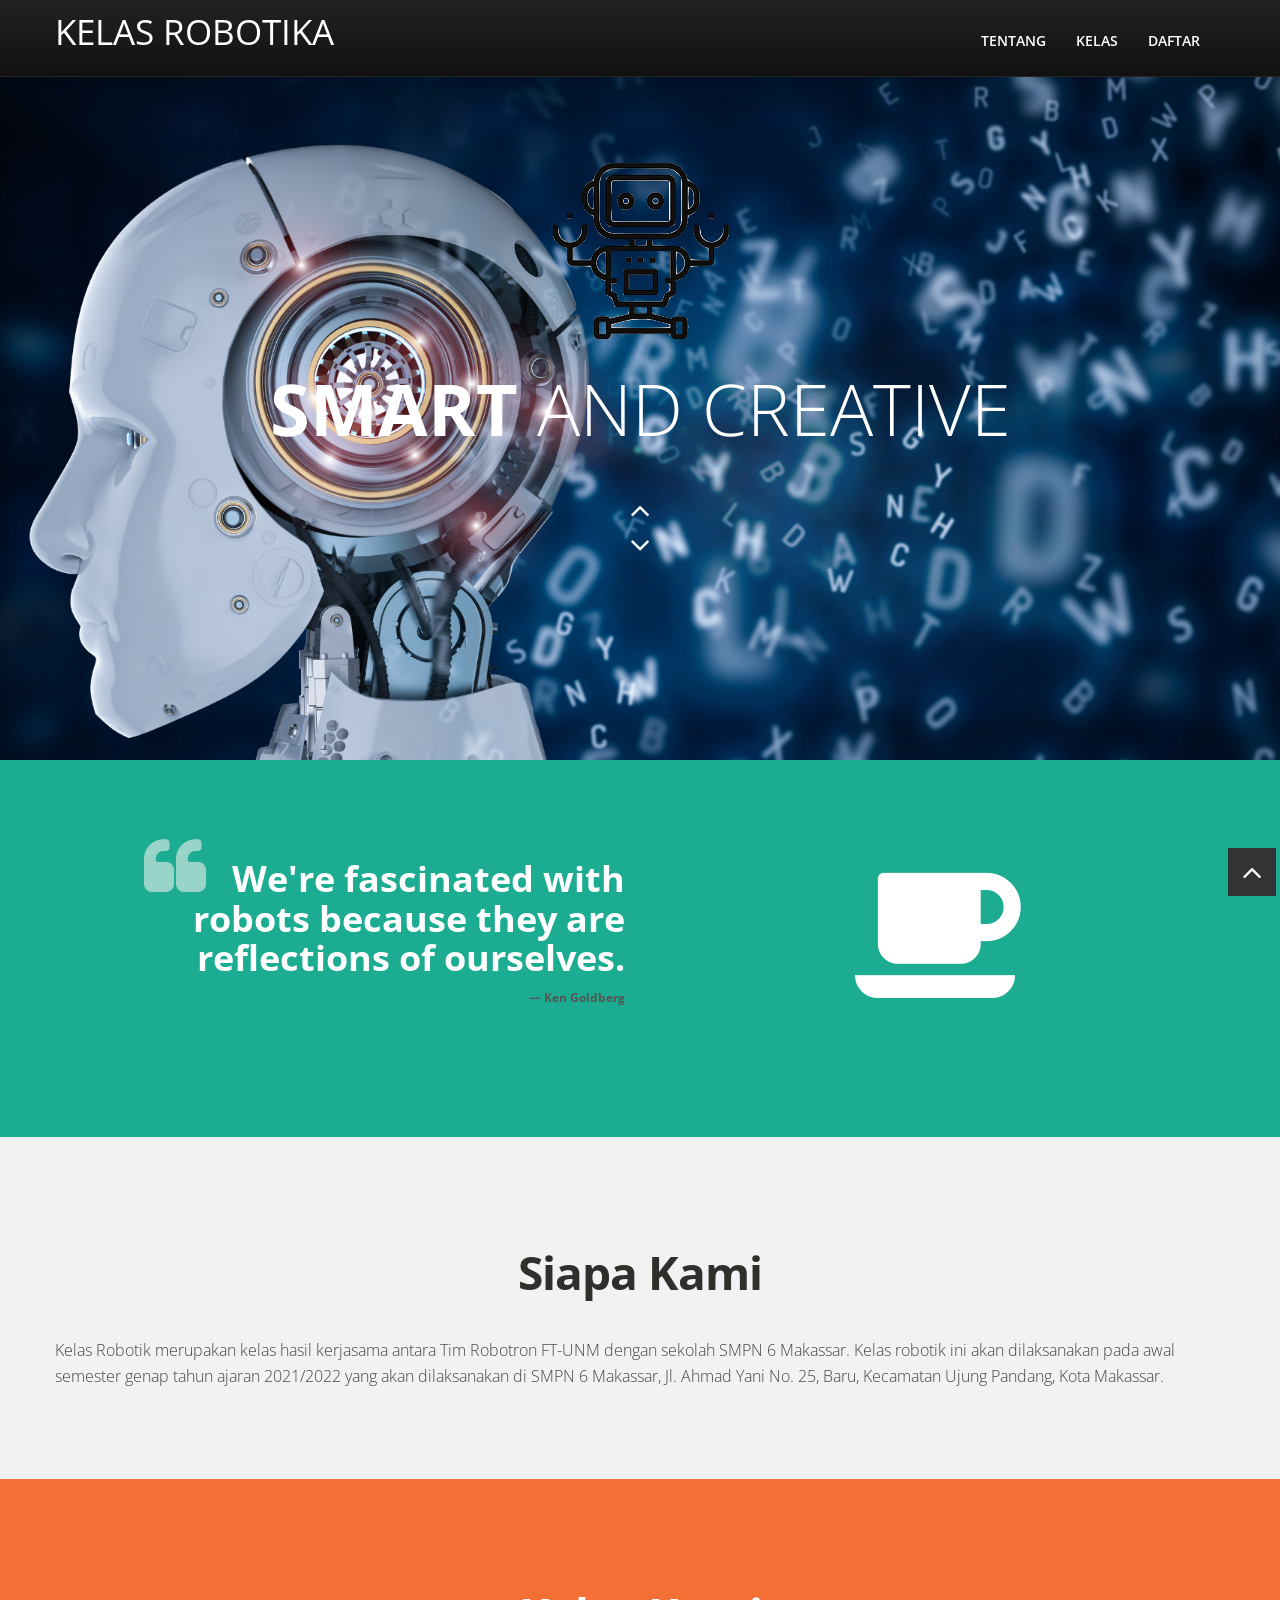
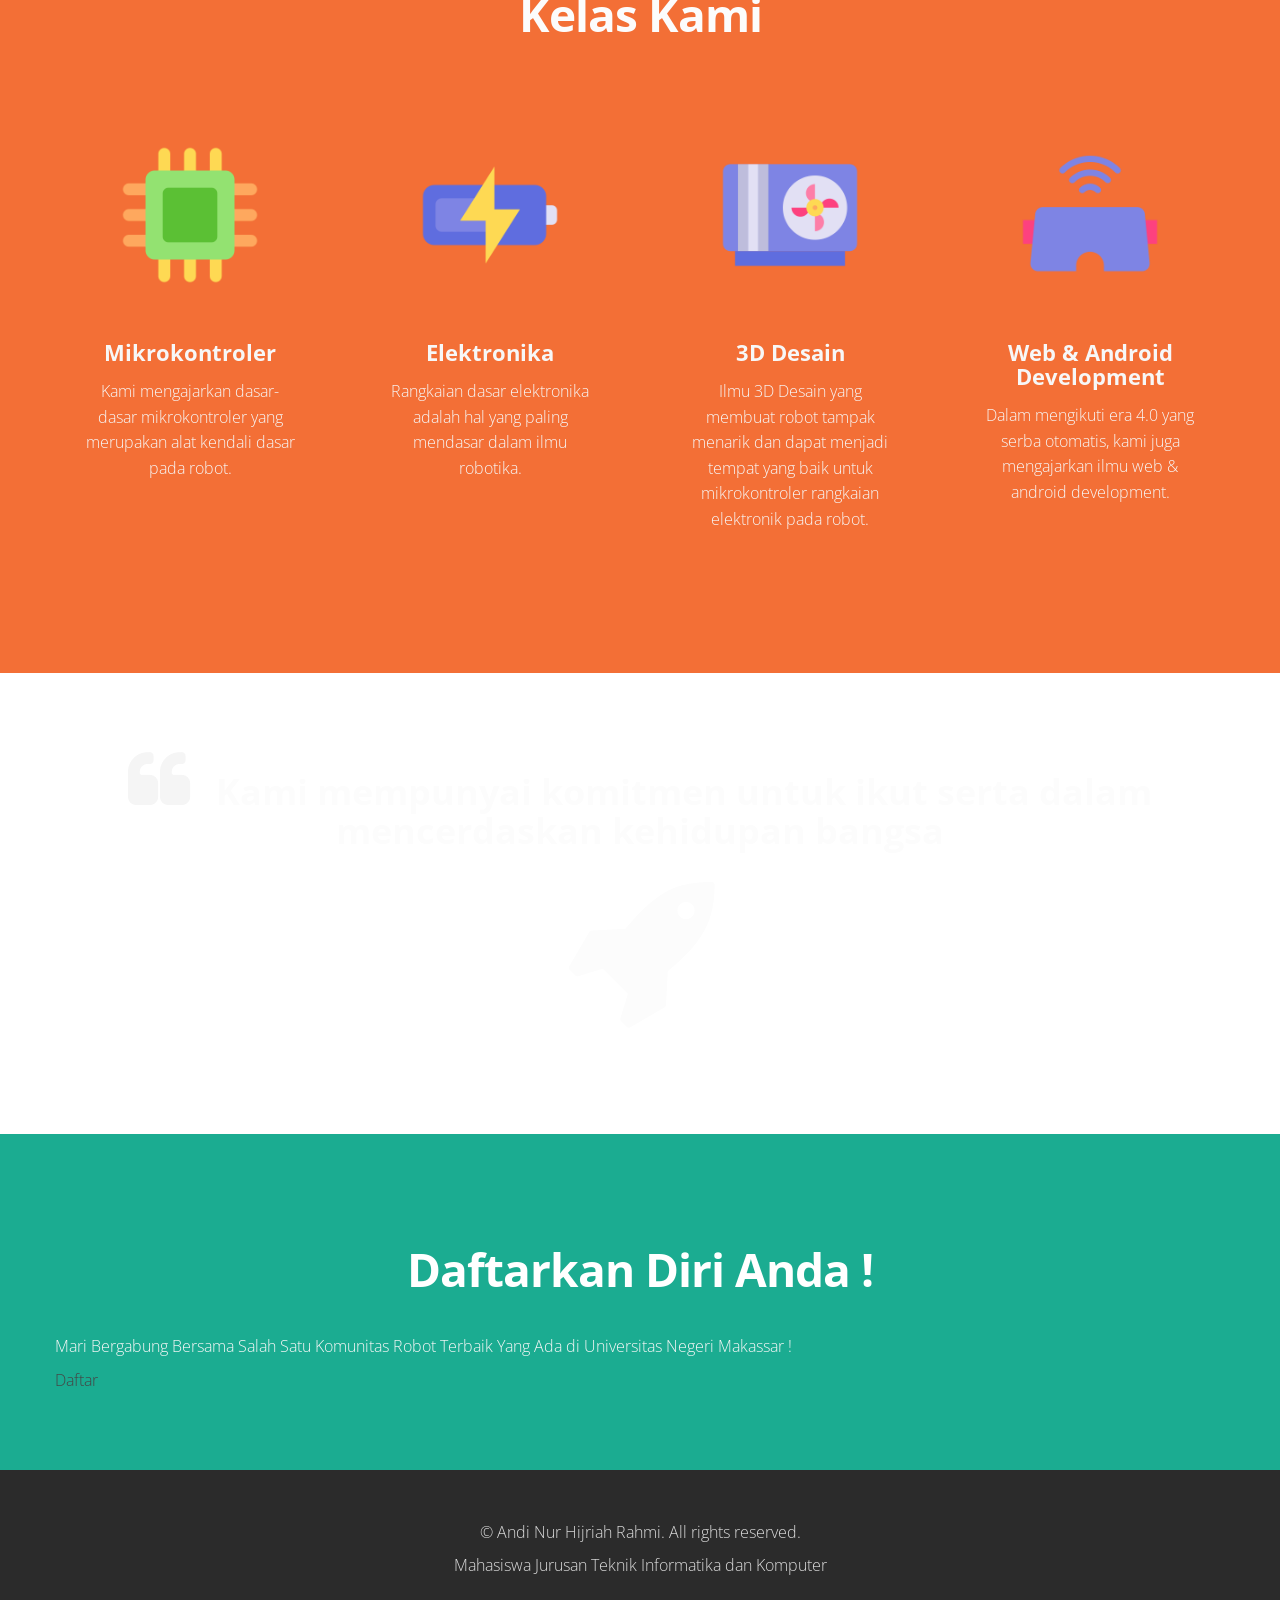
<file: index.html>
<!DOCTYPE HTML>
<html lang="en">

<head>
	<meta charset="utf-8">
	<title>Kelas Robotika</title>
	<meta name="viewport" content="width=device-width, initial-scale=1.0">
	<meta name="description" content="">
	<meta name="author" content="">
	<link href="css/bootstrap-responsive.css" rel="stylesheet">
	<link href="css/style.css" rel="stylesheet">
	<link href="color/default.css" rel="stylesheet">
	<!-- <link rel="shortcut icon" href="img/favicon.ico"> -->
	<!-- =======================================================
    Theme Name: Maxim
    Theme URL: https://bootstrapmade.com/maxim-free-onepage-bootstrap-theme/
    Author: BootstrapMade.com
    Author URL: https://bootstrapmade.com
	======================================================= -->
</head>

<body>
	<!-- navbar -->
	<div class="navbar-wrapper">
		<div class="navbar navbar-inverse navbar-fixed-top">
			<div class="navbar-inner">
				<div class="container">
					<!-- Responsive navbar -->
					<a class="btn btn-navbar" data-toggle="collapse" data-target=".nav-collapse"><span class="icon-bar"></span><span class="icon-bar"></span><span class="icon-bar"></span>
				</a>
					<h1 class="brand"><a href="index.html">Kelas Robotika</a></h1>
					<!-- navigation -->
					<nav class="pull-right nav-collapse collapse">
						<ul id="menu-main" class="nav">
							<li><a title="team" href="#about">Tentang</a></li>
							<li><a title="services" href="#services">Kelas</a></li>
							<!-- <li><a title="works" href="#works">Works</a></li>
							<li><a title="blog" href="#blog">Blog</a></li> -->
							<li><a title="contact" href="#contact">Daftar</a></li>
							<!-- <li><a href="page.html">Page</a></li> -->
						</ul>
					</nav>
				</div>
			</div>
		</div>
	</div>
	<!-- Header area -->
	<div id="header-wrapper" class="header-slider">
		<header class="clearfix">
			<div class="logo">
				<img src="img/logorobot.png" alt="" />
			</div>
			<div class="container">
				<div class="row">
					<div class="span12">
						<div id="main-flexslider" class="flexslider">
							<ul class="slides">
								<li>
									<p class="home-slide-content">
										<strong>Smart</strong> and Creative
									</p>
								</li>
								<li>
									<p class="home-slide-content">
										Easy <strong>Class </strong>
									</p>
								</li>
								<li>
									<p class="home-slide-content">
										Modern <strong>simplicity</strong>
									</p>
								</li>
							</ul>
						</div>
						<!-- end slider -->
					</div>
				</div>
			</div>
		</header>
	</div>
	<!-- spacer section -->
	<section class="spacer green">
		<div class="container">
			<div class="row">
				<div class="span6 alignright flyLeft">
					<blockquote class="large">
						We're fascinated with robots because they are reflections of ourselves. <cite>Ken Goldberg</cite>
					</blockquote>
				</div>
				<div class="span6 aligncenter flyRight">
					<i class="icon-coffee icon-10x"></i>
				</div>
			</div>
		</div>
	</section>
	<!-- end spacer section -->
	<!-- section: team -->
	<section id="about" class="section">
		<div class="container">
			<h4>Siapa Kami</h4>
					<div>		
						<p>
							Kelas Robotik merupakan kelas hasil kerjasama antara Tim Robotron FT-UNM dengan sekolah SMPN 6 Makassar. Kelas robotik ini akan dilaksanakan pada awal semester genap tahun ajaran 2021/2022 yang akan dilaksanakan di SMPN 6 Makassar, Jl. Ahmad Yani No. 25, Baru, Kecamatan Ujung Pandang, Kota Makassar.
						</p>
					</div>
				</div>
				
		<!-- /.container -->
	</section>
	<!-- end section: team -->
	<!-- section: services -->
	<section id="services" class="section orange">
		<div class="container">
			<h4>Kelas Kami</h4>
			<!-- Four columns -->
			<div class="row">
				<div class="span3 animated-fast flyIn">
					<div class="service-box">
						<img src="img/icons/cpu.png" alt="" />
						<h2>Mikrokontroler</h2>
						<p>
							Kami mengajarkan dasar-dasar mikrokontroler yang merupakan alat kendali dasar pada robot.
						</p>
					</div>
				</div>
				<div class="span3 animated flyIn">
					<div class="service-box">
						<img src="img/icons/battery.png" alt="" />
						<h2>Elektronika</h2>
						<p>
							Rangkaian dasar elektronika adalah hal yang paling mendasar dalam ilmu robotika.
						</p>
					</div>
				</div>
				<div class="span3 animated-fast flyIn">
					<div class="service-box">
						<img src="img/icons/cooling-system.png" alt="" />
						<h2>3D Desain</h2>
						<p>
							Ilmu 3D Desain yang membuat robot tampak menarik dan dapat menjadi tempat yang baik untuk mikrokontroler rangkaian elektronik pada robot.
						</p>
					</div>
				</div>
				<div class="span3 animated-slow flyIn">
					<div class="service-box">
						<img src="img/icons/vr-glasses.png" alt="" />
						<h2>Web & Android Development
						</h2>
						<p>
							Dalam mengikuti era 4.0 yang serba otomatis, kami juga mengajarkan ilmu web & android development.
						</p>
					</div>
				</div>
			</div>
		</div>
	</section>

	</section>
	<!-- spacer section -->
	<section class="spacer bg3">
		<div class="container">
			<div class="row">
				<div class="span12 aligncenter flyLeft">
					<blockquote class="large">
						Kami mempunyai komitmen untuk ikut serta dalam mencerdaskan kehidupan bangsa
					</blockquote>
				</div>
				<div class="span12 aligncenter flyRight">
					<i class="icon-rocket icon-10x"></i>
				</div>
			</div>
		</div>
	</section>
	<!-- end spacer section -->
	<!-- end spacer section -->
	<!-- section: contact -->
	<section id="contact" class="section green">
		<div class="container">
			<h4>Daftarkan Diri Anda !</h4>
			<p>
				Mari Bergabung Bersama Salah Satu Komunitas Robot Terbaik Yang Ada di Universitas Negeri Makassar !
			</p> 
			<a href="https://hijriahrahmi.github.io/RegistrasiRobot/"> Daftar</a>
								
			</div>
		</div>
	</section>
	<footer>
		<div class="container">
			<div class="row">
				<div class="span6 offset3">
					<!-- <ul class="social-networks">
						<li><a href="#"><i class="icon-circled icon-bgdark icon-instagram icon-2x"></i></a></li>
						<li><a href="#"><i class="icon-circled icon-bgdark icon-twitter icon-2x"></i></a></li>
						<li><a href="#"><i class="icon-circled icon-bgdark icon-dribbble icon-2x"></i></a></li>
						<li><a href="#"><i class="icon-circled icon-bgdark icon-pinterest icon-2x"></i></a></li>
					</ul> -->
					<p class="copyright">
						&copy; Andi Nur Hijriah Rahmi. All rights reserved.
						<div class="credits">
											Mahasiswa <a href="https://tik.ft.unm.ac.id/">Jurusan Teknik Informatika dan Komputer</a>
						</div>
					</p>
				</div>
			</div>
		</div>
		<!-- ./container -->
	</footer>
	<a href="#" class="scrollup"><i class="icon-angle-up icon-square icon-bgdark icon-2x"></i></a>
	<script src="js/jquery.js"></script>
	<script src="js/jquery.scrollTo.js"></script>
	<script src="js/jquery.nav.js"></script>
	<script src="js/jquery.localScroll.js"></script>
	<script src="js/bootstrap.js"></script>
	<script src="js/jquery.prettyPhoto.js"></script>
	<script src="js/isotope.js"></script>
	<script src="js/jquery.flexslider.js"></script>
	<script src="js/inview.js"></script>
	<script src="js/animate.js"></script>
	<script src="js/custom.js"></script>
	<script src="contactform/contactform.js"></script>

</body>

</html>
</file>
<file: color/default.css>
::-moz-selection {
background:#e06d5e;
}
::selection {
background:#e06d5e;
}

.navbar .brand a:hover {
	color:#1BAC91;
}



ul#menu-main > li > a:hover {
	color: #1BAC91;
}


ul#menu-main > li > a:focus,ul#menu-main > li > a:active, ul#menu-main > li > a.selected, ul#menu-main li a.selected:active    {
	color: #1BAC91;
}
#header-wrapper h1 span {
	color:#1BAC91;
}

#header-wrapper input[type=submit] {
	background: #1BAC91 !important;
}

#theme-form input[type=submit] {
	background: #1BAC91 !important;
}

.btn.btn-theme {
	background: #26c8aa !important;
}

/* blog */
.home-post .post-meta {
	background: #1BAC91;
}

/* com */
.tabbable ul.nav-tabs li.active a,.tabbable ul.nav-tabs li a:hover {
	color: #1BAC91;
}
.accordion .accordion-heading a.active {
	color: #1BAC91;
}

#tweet ul li a {
	color: #1BAC91;
}


/* works */
#filters ul li a:hover h5, #filters ul li a.active h5 {
	background: #1BAC91;
	border-color: #1BAC91;
}

.portfolio .portfolio-overlay {
	background: #1BAC91;
}

/* icon */
i.icon-bgdark:hover {
	background: #26c8aa;
}

i.icon-bgdark.active {
	background: #e06d5e;
}
</file>
<file: css/style.css>
/*
    Theme Name: Maxim
    Theme URL: https://bootstrapmade.com/maxim-free-onepage-bootstrap-theme/
    Author: BootstrapMade.com
    Author URL: https://bootstrapmade.com
*/

/*
===========================
CONTENTS:

01 General
02 Typography
03 Non-semantic
04 Navbar
05 Page sections
06 Footer
07 Icons
08 Buttons
09 Media queries 
===========================
*/
/* Import css */
/* Google font */
@import url('https://fonts.googleapis.com/css?family=Open+Sans:300,400,600,700');
/* bootstrap */
@import url('bootstrap.css');
/* bootstrap responsive */
@import url('bootstrap-responsive.css');
/* prettyPhoto */
@import url('prettyPhoto.css');
/* flexslider */
@import url('flexslider.css');

/* font awesome */
@import url('font-awesome.css');
/* overwrite */
@import url('overwrite.css');
/* animation */
@import url('animate.css');



/* =========================================================
01. General
============================================================ */

div, article, section, header, footer, nav, li {
	position:relative;
}
.group:after {
	display:block;
	height:0;
	clear:both;
	content:".";
	visibility:hidden; /* For clearing */
}
body {
	background:#fff;
	color: #444;
	font-size: 16px;
	font-weight:300;
	font-family:'Open Sans', Arial, sans-serif;
}

body {
    padding-top: 60px; /* 60px to make the container go all the way to the bottom of the topbar */
}

::-moz-selection {
	color:#333;
}
::selection {
	color:#333;
}

/* scroll to top */
.scrollup{
    position:fixed;
	width:32px;
	height:32px;
    bottom:20px;
    right:20px;
}

a.scrollup {
	outline:0;
	text-decoration:none;
}

a.scrollup:hover,a.scrollup:active,a.scrollup:focus {
	opacity:1;
	text-decoration:none;
	-webkit-transition: all 400ms ease-out 0s;	
	   -moz-transition: all 400ms ease-out 0s;
		 -o-transition: all 400ms ease-out 0s;
		    transition: all 400ms ease-out 0s;
}
a.scrollup i:hover {
	text-decoration:none;
}

.blankdivider10 {
	height: 10px;
	display: block;
}

.blankdivider20 {
	height: 20px;
	display: block;
}
.blankdivider30 {
	height: 30px;
	display: block;
}

.row {
	margin-bottom:30px;
}

.row .row{
	margin-bottom:30px;
}

.row.nomargin {
	margin-bottom:0;
}


/*---------- forms ----------*/

input[type=text], input[type=submit], textarea {
	width: 100%;
	padding: 0.5em;
	font-size: 1em;
	margin-bottom: 1.5em;
	box-sizing: border-box;
	-moz-box-sizing: border-box;
	-webkit-box-sizing: border-box;
}
input, button, select, textarea {
	font-family:'Open Sans', Arial, sans-serif;
}
/* =========================================================
02. Typography
============================================================ */

p {
	line-height: 1.6em;
	margin: 0 0 10px 0;
}

blockquote {
	font-size:18px;
	border:none;
	padding:0;
}

blockquote.large {
	font-size:36px;
	font-weight:700;
	line-height:1.1em;
}
blockquote.large:before {
	font-size:64px;
	font-family: FontAwesome;
	content: "\f10d";
	margin-right:20px;
}

blockquote cite 						{ display:block; font-size:12px;}
blockquote cite:before 					{ content:"\2014 \0020"; }
blockquote cite a,
blockquote cite a:visited,
blockquote cite a:visited 				{ color:#555; }

ul, ol {
	font-size: 1em; /* 16px */
	line-height: 1.5; /* 24px */
	margin: 0 0 1.5em 0;
}
body, input, textarea {
}

a {
  color: #454545;
  text-decoration: none;
}

a:hover, a:active {
	text-decoration: underline;
}
h1, h2, h3, h4, h5, h6 {
	font-weight: 400;
	color: #312f2b;
	line-height:1.1em;
	font-family:'Open Sans', Arial, sans-serif;
}
h1 {
	font-size: 36px;
	margin-bottom:20px;
}
h2 {
	font-size: 30px;
	margin-bottom:20px;
}
h3 {
	font-size: 26px;
	margin-bottom:20px;
}
h4 {
	font-size: 22px;
	margin-bottom:20px;
}
h5 {
	font-size: 18px;
	margin-bottom:15px;
}
h6 {
	font-size: 16px;
	margin-bottom:10px;
}
strong {
	font-weight:700;
	font-family: 'Open Sans', sans-serif;
}
small {
	font-size: 0.75em; /* 12px */
	line-height: 2; /* 24px */
	margin-top: 2em;
	margin-bottom: 0em;
}
em {
	font-style: normal;
	font-family: 'Open Sans';
}
.muted {
	color: #A5A5A2;
}
.impressed {
	text-shadow:
 -1px -1px 0 rgba(0, 0, 0, 0.5), /* shadow */  1px 1px 0 rgba(255, 255, 255, 0.9); /* highlight */
}

h2.pagetitle {
	color:#fff;
	font-size:46px;
}

/* =========================================================
03. Misc
============================================================ */

.hide-text {
	text-indent: 100%;
	white-space: nowrap;
	overflow: hidden;
	font-size: 1em;
}
.alignright {
	text-align: right;
}
.alignleft {
	text-align: left;
}
.aligncenter {
	text-align: center;
}
.medium {
	font-weight: normal;
}

/* =========================================================
04. Navigation
============================================================ */

.navbar-fixed-top .container {
/* Uncomment to make nav expand full width */
 /*	width: auto; */
}
.navbar .brand {
	margin-left:0;
	padding: 0;
	margin-top: 1.05em;
}
.navbar .brand a {
	padding: 0;
	color: #fff;
	font-size: 1.75em;
	margin-left: 0;
	font-weight: 400;
	text-transform:uppercase;
}
.navbar .brand a:hover {
	text-decoration: none;
 transition: color .15s linear;
 -webkit-transition: color .15s linear;
 -moz-transition: color .15s linear;
}
.navbar .brand a:focus {
	outline: none;
}
.navbar-inner {
	min-height: 4.75em;
}
.navbar-inverse .navbar-inner {
	background-repeat: repeat;
	background-color: #0b333f;
}
.navbar-wrapper {
	overflow:hidden;
}
#menu-main {
	margin-top: 1.125em;
}
ul#menu-main > li > a {
	font-weight: 600;
	color: #fff;
	font-size:14px;
	text-transform:uppercase;
}
ul#menu-main > li > a:hover {
	padding: 9px 15px;
	border-radius: 3px;
	-webkit-border-radius: 3px;
	-moz-border-radius: 3px;
}
ul#menu-main > li > a:focus {
	outline:0;
}

.navbar-inverse .brand, .navbar-inverse .nav > li > a {
	text-shadow: none;
}


/* =========================================================
05. Page sections
============================================================ */

/* === section header === */

#header-wrapper {
	width: 100%;
	min-height: 600px;
	margin-top: -60px;
	padding-top:160px;
	text-align:center;
}


#header-wrapper h1 {
	color: #FFFFFF;
	font-size: 4em;
	font-weight: 400;
	margin: 1em 0;
}
#header-wrapper h2 {
	color: #fff;
	font-family: 'Open Sans', sans serif;
	font-size: 2em;
	font-weight: normal;
	margin: 0.5em 0;
	text-shadow: 1px 1px 1px #333333;
}

header .logo {
	text-align:center;
	margin-bottom:30px;
}

/* --- Header slider --- */
#header-wrapper.header-slider {
	background: #444 url(../img/bg/bg2.png) no-repeat center center fixed;
	-webkit-background-size: cover;
	-moz-background-size: cover;
	-o-background-size: cover;
	background-size: cover;
}

#main-flexslider ul.slides li p {
	font-size: 72px;
	text-transform: uppercase;
	position: relative;
	margin-bottom: 0px;
	text-align: center;
	line-height: 1;
	color:#fff;
}
#main-flexslider.flexslider {
		margin:0;
		background:none;
		border:none;
	-webkit-border-radius: 0;
	-moz-border-radius: 0;
	-o-border-radius: 0;
	border-radius: 0;
	box-shadow: none;
	-webkit-box-shadow: none;
	-moz-box-shadow: none;
	-o-box-shadow: none;
}



/* --- Header subscribe form --- */

#header-wrapper input[type=text] {
	background: rgba(227, 231, 228, 1);
	font-family: 'Open Sans', sans serif;
	font-size: 1.3125em;
	border: 0;
	text-align: center;
	vertical-align: middle;
	margin-bottom:0 !important;
}
#header-wrapper input[type=text]:focus {
	background: #43413e;
	color: #eff1ef;
	transition: background 0.25 ease-in;
	-moz-transition: background 0.25 ease-in;
	-webkit-transition: background 0.25 ease-in;
}
#header-wrapper input[type=text] {
	height: 2.9em;
	width:50%;
}
#header-wrapper input[type=submit] {
	color: #fff;
	width: 185px;
	height: 2.9em;
	font-size: 1.3125em; /* 21px */
	padding:0.5em;
	letter-spacing: 0.05em;
	margin: 0;
	border: 0;
	text-transform: none;
	border-radius: 3px;
	-moz-border-radius: 3px;
	-webkit-border-radius: 3px;
}
#header-wrapper input[type=submit]:hover, #header-wrapper input[type=submit]:active {
	background: #43413e !important;
}


section.section {
	padding: 100px 0 80px;
}
section.section h4 {
	text-align: center;
	margin-bottom: 40px;
	font-size: 46px;
	font-weight: 700;
	letter-spacing: -1px;
}
section.inner {
	padding: 50px 0 50px;
}



.section.orange h4 ,.section.green h4{
	color: #fcfcfc;
}
.section.orange p,.section.green p {
	color: #f7f7f7;
}


/* === section spacer === */

section.spacer {
	padding:90px 0 70px;
	color:#fcfcfc;
}

.spacer.green,.section.green {
	background:#1bac91;
}

.spacer.green,.section.green h4 {
	color:#fff;
}

.spacer.yellow,.section.yellow  {
	background:#ffe873;
}
.spacer.orange,.section.orange {
	background:#f36f36;
}

section.spacer.bg2 {
	background: url(../img/bg/bg1.jpg) 50% 0 no-repeat fixed;
	width:100%;
	height:auto;
	margin:0;	
}

section.spacer.bg3 {
	background: url(../img/bg/bg1.png) 50% 0 no-repeat fixed;
	width:100%;
	height:auto;
	margin:0;	
}

section.spacer blockquote.large:before {
	color:#eee;
	opacity:0.6;
}

section.spacer blockquote cite {
	color:#555;
}



/* === section works === */

#works h4 {
	margin-bottom:20px;
}

#portfolio {
	padding-bottom: 0;
}
/* === portfolio filter === */

#filters {
	margin-bottom: 0px;
	text-align: center;
	display: block;
	float: none;
	z-index: 2;
	position: relative;
}
#filters ul {
	margin: 0 0 20px;
	list-style: none;
	padding: 0;
}
#filters ul li {
	display: inline-block;
}
#filters ul li a {
	display: block;
	float: left;
	padding: 2px 5px;
	color: inherit;
	margin-right: 5px;
	margin-bottom: 5px;
	font-weight: 600;
}
#filters ul li a:hover,#filters ul li a:focus {
	text-decoration:none;
	outline:0;
}
#filters ul li a h5 {
	font-size: 14px;
	padding: 5px 10px 5px;
	border: 2px solid #f2f2f2;
}

#filters ul li a:hover h5, #filters ul li a.active h5 {
	color:#fcfcfc;
}




/* === portfolio wrap - grid === */
#portfolio-wrap {
	position: relative;
	padding: 0;
	width: 100.1%;
	margin: 0 auto;
	display: block;
}
#portfolio-wrap .grid {
	margin: 0;
	overflow: hidden;
	line-height: 0;
	width: 20%;
	border:0;
	padding: 0;
}
.portfolio-item.current {
	z-index: 101;
}
.portfolio-item {
	padding: 0;
	position: relative;
	overflow: hidden;
}
.portfolio-item .portfolio-image {
	overflow: hidden;
	display: block;
	position: relative;
}
.portfolio-item .portfolio-image img {
	width: 100%;
	height: auto;
}
.portfolio .portfolio-overlay {
	width: 100%;
	height: 100%;
	top: 0;
	left: 0;
	position: absolute;
	display: block;
	z-index: 4;
	opacity: 0;
	-moz-opacity: 0;
	filter: alpha(opacity=0);
	-webkit-transition: all 0.3s ease-in-out;
	-moz-transition: all 0.3s ease-in-out;
	-o-transition: all 0.3s ease-in-out;
	-ms-transition: all 0.3s ease-in-out;
	transition: all 0.3s ease-in-out;
}
.portfolio > a, .portfolio > a:hover {
	color: #ffffff;
}
.portfolio-item .portfolio > a:hover > .portfolio-overlay {
	opacity: 1;
	-moz-opacity: 1;
	filter: alpha(opacity=100);
}
.portfolio > a img {
	-webkit-transition: all 0.3s ease-in-out;
	-moz-transition: all 0.3s ease-in-out;
	-o-transition: all 0.3s ease-in-out;
	-ms-transition: all 0.3s ease-in-out;
	transition: all 0.3s ease-in-out;
}
.portfolio > a:hover img {
	-webkit-transition: all 0.3s ease-in-out;
	-moz-transition: all 0.3s ease-in-out;
	-o-transition: all 0.3s ease-in-out;
	-ms-transition: all 0.3s ease-in-out;
	transition: all 0.3s ease-in-out;
}
.portfolio .thumb-info {
	position: absolute;
	width: 100%;
	height: 100%;
	opacity: 0;
	-moz-opacity: 0;
	filter: alpha(opacity=0);
	-webkit-transition: all 0.3s ease-in-out;
	-moz-transition: all 0.3s ease-in-out;
	-o-transition: all 0.3s ease-in-out;
	-ms-transition: all 0.3s ease-in-out;
	transition: all 0.3s ease-in-out;
}
.portfolio a:hover .portfolio-overlay .thumb-info {
	opacity: 1;
	-moz-opacity: 1;
	filter: alpha(opacity=100);
}
.portfolio-overlay .thumb-info i {
	top: 50%;
}
.portfolio-overlay .thumb-info h5 {
	top: 20%;
	font-size: 18px;
}
.portfolio-overlay .thumb-info p {
	top: 50%;
	font-size: 13px;
}
.portfolio-overlay .thumb-info h5 {
	color: #ffffff;
	width: 100%;
	position: absolute;
	text-align: center;
}
.portfolio-overlay .thumb-info p {
	color: #ffffff;
	width: 100%;
	position: absolute;
	text-align: center;
	font-weight: bold;
}
.portfolio-overlay .thumb-info i {
	color: #ffffff;
	width: 100%;
	position: absolute;
	text-align: center;
	display: block;
}
/* === Isotope CSS3 transitions === */

.isotope, .isotope .isotope-item {
	-webkit-transition-duration: 0.8s;
	-moz-transition-duration: 0.8s;
	-ms-transition-duration: 0.8s;
	-o-transition-duration: 0.8s;
	transition-duration: 0.8s;
}
.isotope {
	-webkit-transition-property: height, width;
	-moz-transition-property: height, width;
	-ms-transition-property: height, width;
	-o-transition-property: height, width;
	transition-property: height, width;
}
.isotope .isotope-item {
	-webkit-transition-property: -webkit-transform, opacity;
	-moz-transition-property: -moz-transform, opacity;
	-ms-transition-property: -ms-transform, opacity;
	-o-transition-property: -o-transform, opacity;
	transition-property: transform, opacity;
}
/**** disabling Isotope CSS3 transitions ****/

.isotope.no-transition, .isotope.no-transition .isotope-item, .isotope .isotope-item.no-transition {
	-webkit-transition-duration: 0s;
	-moz-transition-duration: 0s;
	-ms-transition-duration: 0s;
	-o-transition-duration: 0s;
	transition-duration: 0s;
}


/* === section services === */

section#services h2 {
	font-size: 22px;
	margin-bottom: 15px;
	margin-top: 10px;
	text-align:center;
}
section#services p {
	margin:10px;
}


section#services .service-box {
	text-align: center;
	padding: 20px;
	-webkit-transition: all 0.3s ease-in-out;
	-moz-transition: all 0.3s ease-in-out;
	-o-transition: all 0.3s ease-in-out;
	-ms-transition: all 0.3s ease-in-out;
	transition: all 0.3s ease-in-out;
}
section#services .span3:hover {
	background:#e3e3e3;
}

section#services .service-box h2 {
	color: #f7f7f7;
	font-weight: 700;
}

section#services.section.orange .service-box:hover {
	background:#f36518;
}


/* === section blog === */

section#blog {
	background: #f2f2f2;
}

.home-post {
	background:#fff;
	
}

.home-post:hover {
	box-shadow: 0 0 16px rgba(0, 0, 0, 0.3);
	-moz-box-shadow: 0 0 16px rgba(0, 0, 0, 0.3);
	-webkit-box-shadow: 0 0 16px rgba(0, 0, 0, 0.3);
	-webkit-transition: all 0.4s ease-in-out;
	-moz-transition: all 0.4s ease-in-out;
	-o-transition: all 0.4s ease-in-out;
	-ms-transition: all 0.4s ease-in-out;
	transition: all 0.4s ease-in-out;
}


.home-post .entry-content {
	padding:20px;
}
.home-post .entry-content h5 a {
	font-size:22px;
}
.home-post .entry-content h5 a:hover {
	color:#312f2b;
	text-decoration:none;
}
.home-post .entry-content a.more {
	font-size:13px;
}
.home-post .post-meta {
	padding:20px;
	overflow:hidden;
	color:#fcfcfc;
}
.home-post .post-meta i {
	float:left;
	margin-right:20px;
}
.home-post .post-meta span {
	margin-top:10px;
}
.home-post .post-meta span.date {
	font-weight:700;
	font-size:13px;
	float:left;
}
.home-post .post-meta span.tags {
	font-weight:700;
	font-size:13px;
	float:right;
	color:#ddd;
}
.home-post .post-meta span.tags a {
	color:#fcfcfc;
}



/* === section about === */

section#about {
	background:#f2f2f2;
}

.people {
	text-align:center;
}

.people h3 {
	margin-bottom:10px;
	font-weight:700;
	letter-spacing:-1px;
}

.team-thumb {
	margin-top: 26px;
	text-align:center;
}

/* (spacer) latest tweet */
#tweet{
	text-align:center;
	margin:20px 0 0;
	font-size:20px;
	color:#fff;
}

#tweet ul{
	float:left;
	width:100%;
	text-align:center;
	list-style:none;
	margin:0;
	padding:0;
}

#tweet ul li{
	display: inline-block;
	list-style:none;
	margin:0 0 20px;
	padding:0 0 0 34px;
	font-size:20px;
	line-height:1.5em;
}

#tweet ul li:before {
	font-family: 'FontAwesome';
	speak: none;
	font-style: normal;
	font-weight: normal;
	font-variant: normal;
	text-transform: none;
	line-height: 1;
	-webkit-font-smoothing: antialiased;
	content: "\f099";
	margin-right:20px;
}

/* === Contact section === */


/* Contact Form */

.validation {
    color: red;
    display:none;
    margin: 0 0 20px;
    font-weight:400;
    font-size:13px;
}

#sendmessage {
    color: green;
    border:1px solid green;
    display:none;
    text-align:center;
    padding:15px;
    font-weight:600;
    margin-bottom:15px;
    background: #fff;
}

#errormessage {
    color: red;
    display:none;
    border:1px solid red;
    text-align:center;
    padding:15px;
    font-weight:600;
    margin-bottom:15px;
    background: #fff;
}

#sendmessage.show, #errormessage.show, .show {
	display:block;
}

#contact-form {
	position: relative;
	z-index: 999;
}

#contact-form input[type=text], .contactForm textarea {
	background: rgba(227, 231, 228, 1);
	font-family: 'Open Sans', sans serif;
	border: 0;
	font-size:16px;
	text-align: left;
	vertical-align: middle;
}

.contactForm textarea {
	height: 156px;
}

#contact-form input[type=text]:focus, .contactForm textarea:focus {
	background: #fff;
	color: #555;
	box-shadow: none;
	-moz-box-shadow: none;
	-webkit-box-shadow: none;
	transition: background 0.25 ease-in;
	-moz-transition: background 0.25 ease-in;
	-webkit-transition: background 0.25 ease-in;
}
#contact-form input[type=text] {
	height: 60px;
	margin-bottom:30px;
}
#contact-form input[type=submit] {
	color: #fff;
	width: 185px;
	height: 60px;
	text-shadow: none;
	font-size: 16px;
	padding:0.5em;
	letter-spacing: 0.05em;
	margin: 0 0 20px 0;
	display: block;
	border: 0;
	text-transform: none;
	border-radius: 3px;
	-moz-border-radius: 3px;
	-webkit-border-radius: 3px;
	box-shadow: none;
	-moz-box-shadow: none;
	-webkit-box-shadow: none;
}
#contact-form input[type=submit]:hover, #contact-form input[type=submit]:active {
	background: #43413e !important;
}
#contact-form textarea {
	padding-top: 1em;
}
div.cform-response-output {
	max-width: 60%;
	text-align: center;
	margin-left: 40% !important;
	margin-top: 0.5em !important;
	padding: 0.5em !important;
	border-radius: 4px;
	-moz-border-radius: 4px;
	-webkit-border-radius: 4px;
}
.cform-not-valid-tip {
	color: #888;
	border: 1px dotted #ad3729 !important;
	width: 100% !important;
	left: 0 !important;
	padding: 0.5em !important;
	font-family: 'Open Sans', sans-serif;
	box-sizing: border-box;
	-moz-box-sizing: border-box;
	-webkit-box-sizing: border-box;
	border-radius: 4px;
	-moz-border-radius: 4px;
	-webkit-border-radius: 4px;
}



/* =========================================================
06. Footer
============================================================ */

footer {
	background: #2b2b2b;
	text-align: center;
	color: #ddd;
	padding:50px 0 50px;
}

footer a {
    color: #ddd;
}

footer a:hover {
    color: #fff;
}

footer ul.social-networks {
	list-style:none;
}

footer ul.social-networks li {
	display:inline;
}

footer ul.social-networks li i {
	display:inline-block;
}

footer ul.social-networks li a {
	color: #5e5e5e;
	margin: 0 5px;
}

footer ul.social-networks li a:hover {
	text-decoration:none;
	-webkit-transition: all 0.4s ease-in-out;
	-moz-transition: all 0.4s ease-in-out;
	-o-transition: all 0.4s ease-in-out;
	-ms-transition: all 0.4s ease-in-out;
	transition: all 0.4s ease-in-out;
}

footer ul.social-networks li i.icon-bgdark {
	background:#414141;
	color: #656565;
}


footer ul.social-networks li a i.icon-instagram:hover {
	background: #ba7b3d;
	color: #fff;
}

footer ul.social-networks li a i.icon-twitter:hover {
	background: #5ad2eb;
	color: #fff;
}
footer ul.social-networks li a i.icon-dribbble:hover {
	background: #f57b71;
	color: #fff;
}
footer ul.social-networks li a i.icon-pinterest:hover {
	background: #d84848;
	color: #fff;
}




/* =========================================================
07. Icons
============================================================ */

/* bg */
i.icon-bglight {
	color: #444;
	background: #f7f7f7;
}
i.icon-bglight.active {
	color: #fff;
}

i.icon-bglight.active:hover{
	color: #444;
	background: #f7f7f7;
}

i.icon-bgdark {
	color: #f7f7f7;
	background: #333;
}
i.icon-bgdark:hover {
	color: #fff;
}
i.icon-bgdark.active:hover {
	color: #f7f7f7;
	background: #333;
}

/* square */
i.icon-square {
	display: inline-block;
	text-align: center;
	width: 24px !important;
	height: 24px !important;
	line-height: 24px !important;
}
i.icon-square.icon-2x{
	width: 48px !important;
	height: 48px !important;
	line-height: 48px !important;
}
i.icon-square.icon-3x{
	width: 72px !important;
	height: 72px !important;
	line-height: 72px !important;
}
i.icon-square.icon-4x{
	width: 96px !important;
	height: 96px !important;
	line-height: 96px !important;
}
i.icon-square.icon-5x{
	width: 120px !important;
	height: 120px !important;
	line-height: 120px !important;
}

/* rounded */
i.icon-rounded {
	display: inline-block;
	border-radius: 6px !important;
	-moz-border-radius: 6px !important;
	-webkit-border-radius: 6px !important;
	-o-border-radius: 6px !important;
	-ms-border-radius: 6px !important;
	text-align: center;
	width: 24px !important;
	height: 24px !important;
	line-height: 24px !important;
}

.icon-rounded.icon-2x{
	width: 48px !important;
	height: 48px !important;
	line-height: 48px !important;
}
.icon-rounded.icon-3x{
	width: 72px !important;
	height: 72px !important;
	line-height: 72px !important;
	border-radius: 8px !important;
	-moz-border-radius: 8px !important;
	-webkit-border-radius: 8px !important;
	-o-border-radius: 8px !important;
	-ms-border-radius: 8px !important;
}
.icon-rounded.icon-4x{
	width: 96px !important;
	height: 96px !important;
	line-height: 96px !important;
	border-radius: 10px !important;
	-moz-border-radius: 10px !important;
	-webkit-border-radius: 10px !important;
	-o-border-radius: 10px !important;
	-ms-border-radius: 10px !important;
}
.icon-rounded.icon-5x{
	width: 120px !important;
	height: 120px !important;
	line-height: 120px !important;
	border-radius: 12px !important;
	-moz-border-radius: 12px !important;
	-webkit-border-radius: 12px !important;
	-o-border-radius: 12px !important;
	-ms-border-radius: 12px !important;
}


/* circled */
i.icon-circled {
	display: inline-block;
	border-radius: 1000px !important;
	-moz-border-radius: 1000px !important;
	-webkit-border-radius: 1000px !important;
	-o-border-radius: 1000px !important;
	-ms-border-radius: 1000px !important;
	text-align: center;
	width: 24px !important;
	height: 24px !important;
	line-height: 24px !important;
}

.icon-circled.icon-2x{
	width: 48px !important;
	height: 48px !important;
	line-height: 48px !important;
}
.icon-circled.icon-3x{
	width: 72px !important;
	height: 72px !important;
	line-height: 72px !important;
}
.icon-circled.icon-4x{
	width: 96px !important;
	height: 96px !important;
	line-height: 96px !important;
}
.icon-circled.icon-5x{
	width: 120px !important;
	height: 120px !important;
	line-height: 120px !important;
}

i.icon-white {
	color:#fff;
}


/* more icon sizes for font-awesome icons */

.icon-6x {
  font-size: 6em;
}
.icon-6x.icon-border {
  border-width: 6px;
  -webkit-border-radius: 8px;
  -moz-border-radius: 8px;
  border-radius: 8px;
}

.icon-7x {
  font-size: 7em;
}
.icon-6x.icon-border {
  border-width: 6px;
  -webkit-border-radius: 8px;
  -moz-border-radius: 8px;
  border-radius: 8px;
}

.icon-8x {
  font-size: 8em;
}
.icon-6x.icon-border {
  border-width: 6px;
  -webkit-border-radius: 8px;
  -moz-border-radius: 8px;
  border-radius: 8px;
}

.icon-9x {
  font-size: 9em;
}
.icon-6x.icon-border {
  border-width: 6px;
  -webkit-border-radius: 8px;
  -moz-border-radius: 8px;
  border-radius: 8px;
}
.icon-10x {
  font-size: 10em;
}
.icon-6x.icon-border {
  border-width: 6px;
  -webkit-border-radius: 8px;
  -moz-border-radius: 8px;
  border-radius: 8px;
}



/* =========================================================
08. Buttons
============================================================ */
 
.btn {
	color: #fff;
	text-shadow: none;
	font-size: 16px;
	padding: 11px 19px;
	letter-spacing: 0.05em;
	border: 0;
	text-transform: none;
	border-radius: 3px;
	-moz-border-radius: 3px;
	-webkit-border-radius: 3px;
	box-shadow: none;
	-moz-box-shadow: none;
	-webkit-box-shadow: none;
  background-color: #545454;
  border-color: none;
  *background-color: #545454;
  background-image: none;
  /* Darken IE7 buttons by default so they stand out more given they won't have borders */
  filter: none;
  border: none;
  *border: 0;
  border-bottom-color: none;
}
.btn:link, .btn:visited {
	color: #fff;
}
.btn:hover {
	background: #333 !important;
}
.btn:hover,
.btn:focus,
.btn:active,
.btn.active,
.btn.disabled,
.btn[disabled] {
  color: #fff;
  background-color: #333;
  *background-color: #333;
}


.btn.btn-theme:hover {
	background: #333 !important;
}

/* size */
.btn-large {
  padding: 18px 25px;
  font-size: 24px;
  -webkit-border-radius: 0;
  -moz-border-radius: 0;
  border-radius: 0;
}

.btn-large [class^="icon-"],
.btn-large [class*=" icon-"] {
  margin-top: 4px;
}

.btn-small {
  padding: 6px 13px;
  font-size: 11.9px;
  -webkit-border-radius: 0;
  -moz-border-radius: 0;
  border-radius: 0;
}

.btn-small [class^="icon-"],
.btn-small [class*=" icon-"] {
  margin-top: 0;
}

.btn-mini [class^="icon-"],
.btn-mini [class*=" icon-"] {
  margin-top: -1px;
}

.btn-mini {
  padding: 0 6px;
  font-size: 10.5px;
  -webkit-border-radius: 0;
  -moz-border-radius: 0;
  border-radius: 0;
}

/* end size */

.btn-primary {
  color: #ffffff;
  text-shadow: none;
  background-color: #09828c;
  *background-color: #09828c;
  background-image: none;
  border-color: none;
  filter:none;
}

.btn-primary:hover,
.btn-primary:focus,
.btn-primary:active,
.btn-primary.active,
.btn-primary.disabled,
.btn-primary[disabled] {
  color: #ffffff;
  background: #065158;
  *background-color: #065158;
}

.btn-primary:active,
.btn-primary.active {
  background-color: #065158 \9;
}

.btn-warning {
  color: #ffffff;
  text-shadow: none;
  background-color: #ffe873;
  *background-color: #ffe873;
  background-image: none;
  border-color: none;
  filter:none;
}

.btn-warning:hover,
.btn-warning:focus,
.btn-warning:active,
.btn-warning.active,
.btn-warning.disabled,
.btn-warning[disabled] {
  color: #ffffff;
  background: #b88f22;
  *background: #b88f22;
}

.btn-warning:active,
.btn-warning.active {
  background: #b88f22 \9;
}


.btn-danger {
  color: #ffffff;
  text-shadow: none;
  background-color: #f36f36;
  *background-color: #f36f36;
  background-image: none;
  border-color: none;
  filter:none;
}

.btn-danger:hover,
.btn-danger:focus,
.btn-danger:active,
.btn-danger.active,
.btn-danger.disabled,
.btn-danger[disabled] {
  color: #ffffff;
  background: #db5f58;
  *background: #db5f58;
}

.btn-danger:active,
.btn-danger.active {
  background: #db5f58 \9;
}

.btn-success {
  color: #ffffff;
  text-shadow: none;
  background-color: #1bac91;
  *background-color: #1bac91;
  background-image: none;
  border-color: none;
  filter:none;
}

.btn-success:hover,
.btn-success:focus,
.btn-success:active,
.btn-success.active,
.btn-success.disabled,
.btn-success[disabled] {
  color: #ffffff;
  background: #55ba93;
  *background: #55ba93;
}

.btn-success:active,
.btn-success.active {
  background: #55ba93 \9;
}

.btn-info {
  color: #ffffff;
  text-shadow: none;
  background-color: #4dbdc6;
  *background-color: #4dbdc6;
  background-image: none;
  border-color: none;
  filter:none;
}

.btn-info:hover,
.btn-info:focus,
.btn-info:active,
.btn-info.active,
.btn-info.disabled,
.btn-info[disabled] {
  color: #ffffff;
  background: #6a9ad0;
  *background: #6a9ad0;
}

.btn-info:active,
.btn-info.active {
  background: #6a9ad0 \9;
}

.btn-inverse {
  color: #ffffff;
  text-shadow: none;
  background-color: #3c3c3c;
  *background-color: #3c3c3c;
  background-image: none;
  border-color: none;
  filter:none;
}

.btn-inverse:hover,
.btn-inverse:focus,
.btn-inverse:active,
.btn-inverse.active,
.btn-inverse.disabled,
.btn-inverse[disabled] {
  color: #ffffff;
  background: #2b2a2a;
  *background: #2b2a2a;
}

.btn-inverse:active,
.btn-inverse.active {
  background: #2b2a2a \9;
}


/* button flat */
.btn-flat {
  -webkit-border-radius: 0;
  -moz-border-radius: 0;
  border-radius: 0;
}

/* button rounded */
.btn-rounded {
  -webkit-border-radius: 20px;
  -moz-border-radius: 20px;
  border-radius: 20px;
}
.btn-large.btn-rounded {
  -webkit-border-radius: 28px;
  -moz-border-radius: 28px;
  border-radius: 28px;
}


.navbar-inverse .btn-navbar {
	width: auto;
	height: auto;
}

/* =========================================================
09. Media queries
============================================================ */


 @media (min-width: 768px) and (max-width: 979px) {
	body {
		padding-left:0 ;
		padding-right:0;
		padding:0;
	}
	
	.navbar-inner {
	 padding-right: 20px;
	 padding-left: 20px;	
	}
	
	.navbar-inner h1.brand {
		margin-left:20px;
	}
	
	.navbar-inner .btn-navbar {
		margin:20px 20px 0;
	}
	
	.container {
	 padding-right: 20px;
	 padding-left: 20px;
	}	
	.navbar-inverse .navbar-inner {
		padding:0 0 30px;
	}
	
	.nav-collapse {
		text-align:center;
		width:100%;
	}

}

@media (max-width: 767px) {
	body {
		padding-left:0 ;
		padding-right:0;
		padding:0;
	}
	.navbar-inner {
	 padding-right: 20px;
	 padding-left: 20px;	
	}
	
	.navbar-inner h1.brand {
		margin-left:20px;
	}
	
	.navbar-inner .btn-navbar {
		margin:20px 20px 0;
	}
	
	.container {
	 padding-right: 20px;
	 padding-left: 20px;
	}	
	.navbar-inverse .navbar-inner {
		padding:0 20px 30px;
	}
	
	.nav-collapse {
		text-align:center;
		width:100%;
	}
	#portfolio-wrap .grid {
		width: 25%;
	}
}
    
    /* Smaller screens ----------- */
@media (max-width : 480px) {
	#header-wrapper {
		padding-top:80px;
	}

	#team .team-thumb {
		 margin-right: auto;
		 margin-left: auto;
		 width: 150px;
		 display: block;
		 text-align:center;
	}

	#portfolio-wrap .grid {
		width: 50%;
	}

}
    
    /* Smartphones (portrait and landscape) ----------- */
@media only screen  and (min-device-width : 320px)  and (max-device-width : 480px) {

 section.section {
 padding: 1em 0;
}

 #works .container {
 top: 0 !important;
}

.max-img {
 width: 100%;
}
 .max-img {
 margin-right: auto;
 margin-left: auto;
 display: block;
}

 section#services h2 {
 margin-bottom: 0.25em;
}
 section#services h2, section#services ul {
 text-align: center;
}
		

/* team */
		
#team .team-thumb {
 margin-right: auto;
 margin-left: auto;
 width: 150px;
 display: block;
 text-align:center
}
 .job-position: {
 margin-bottom: 1.5em;
}
 .navbar-fixed-top, .navbar-fixed-bottom, .navbar-static-top {
 margin-left: auto;
 margin-right: auto;
}
		
/* Contact Form */
	#contact-form {
		overflow: hidden;
	}
	#contact-form input[type=submit] {
		width: 100%;
	}
}
</file>
